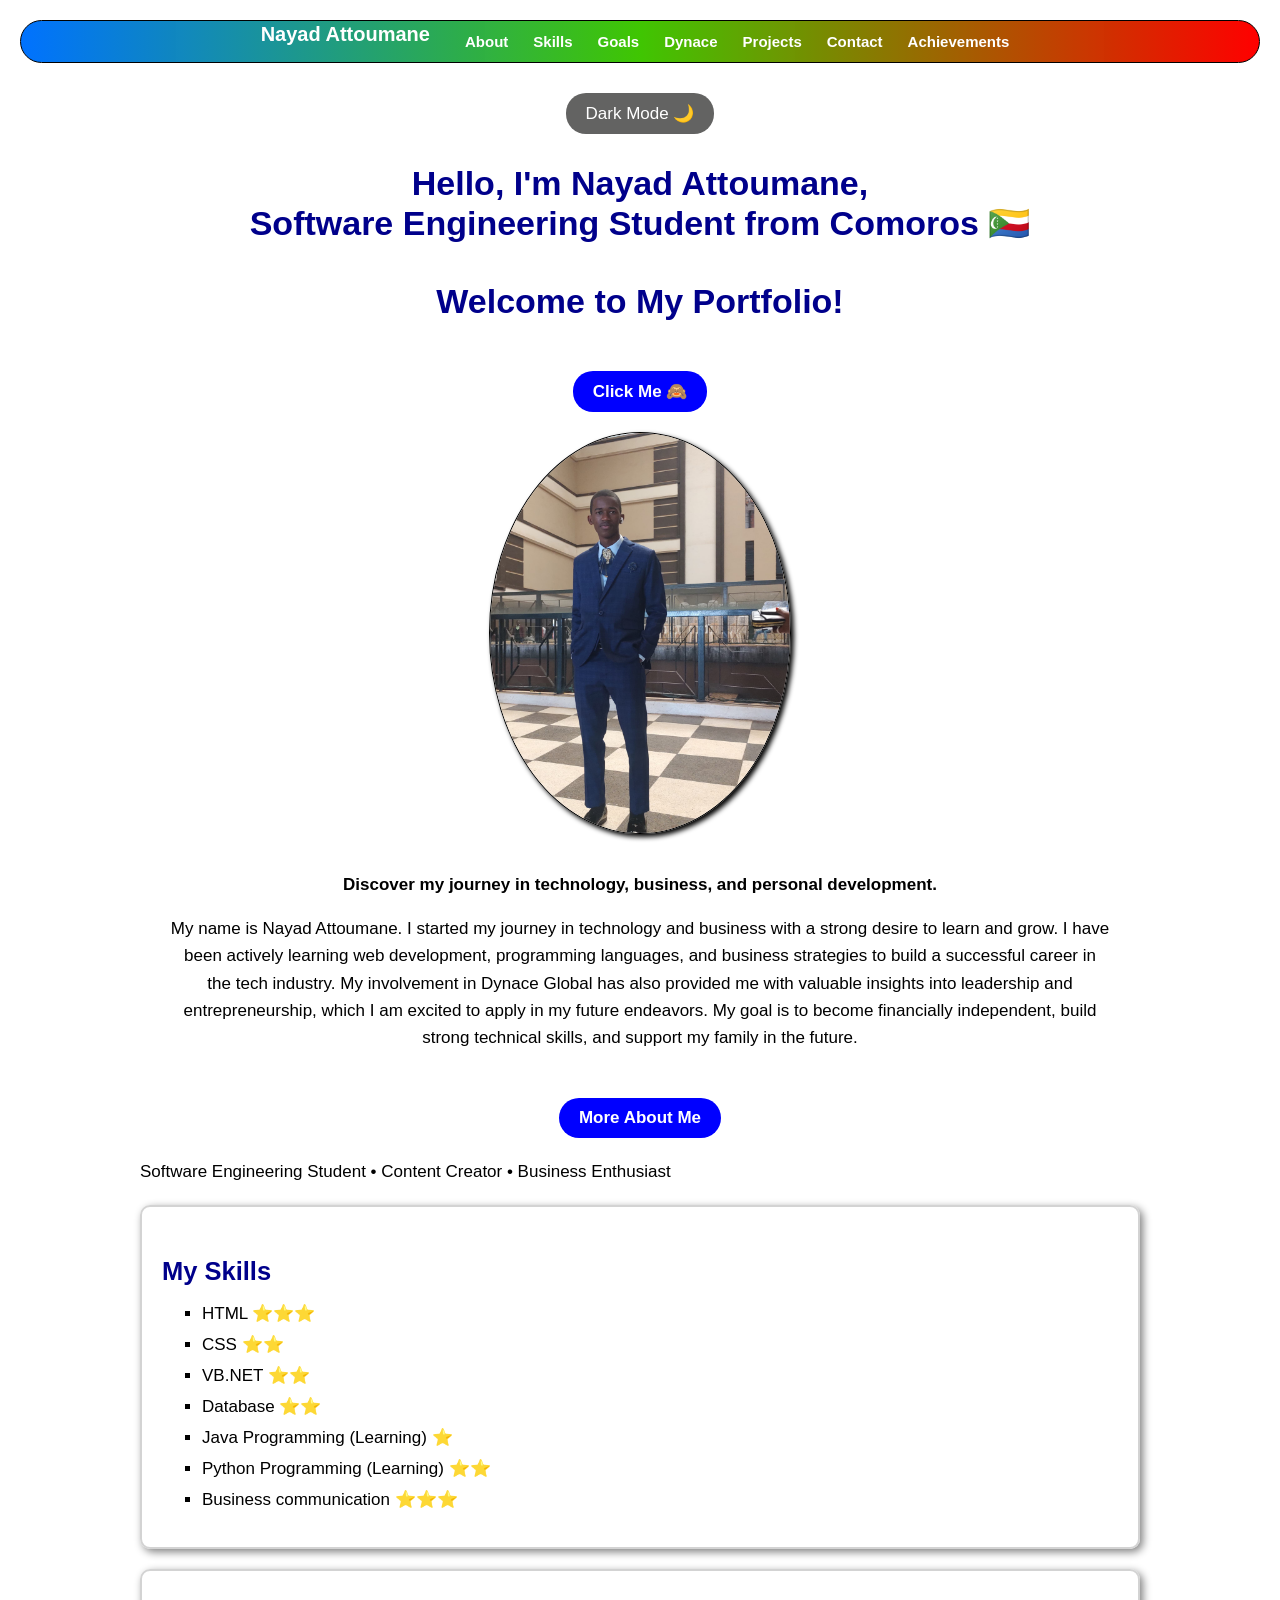
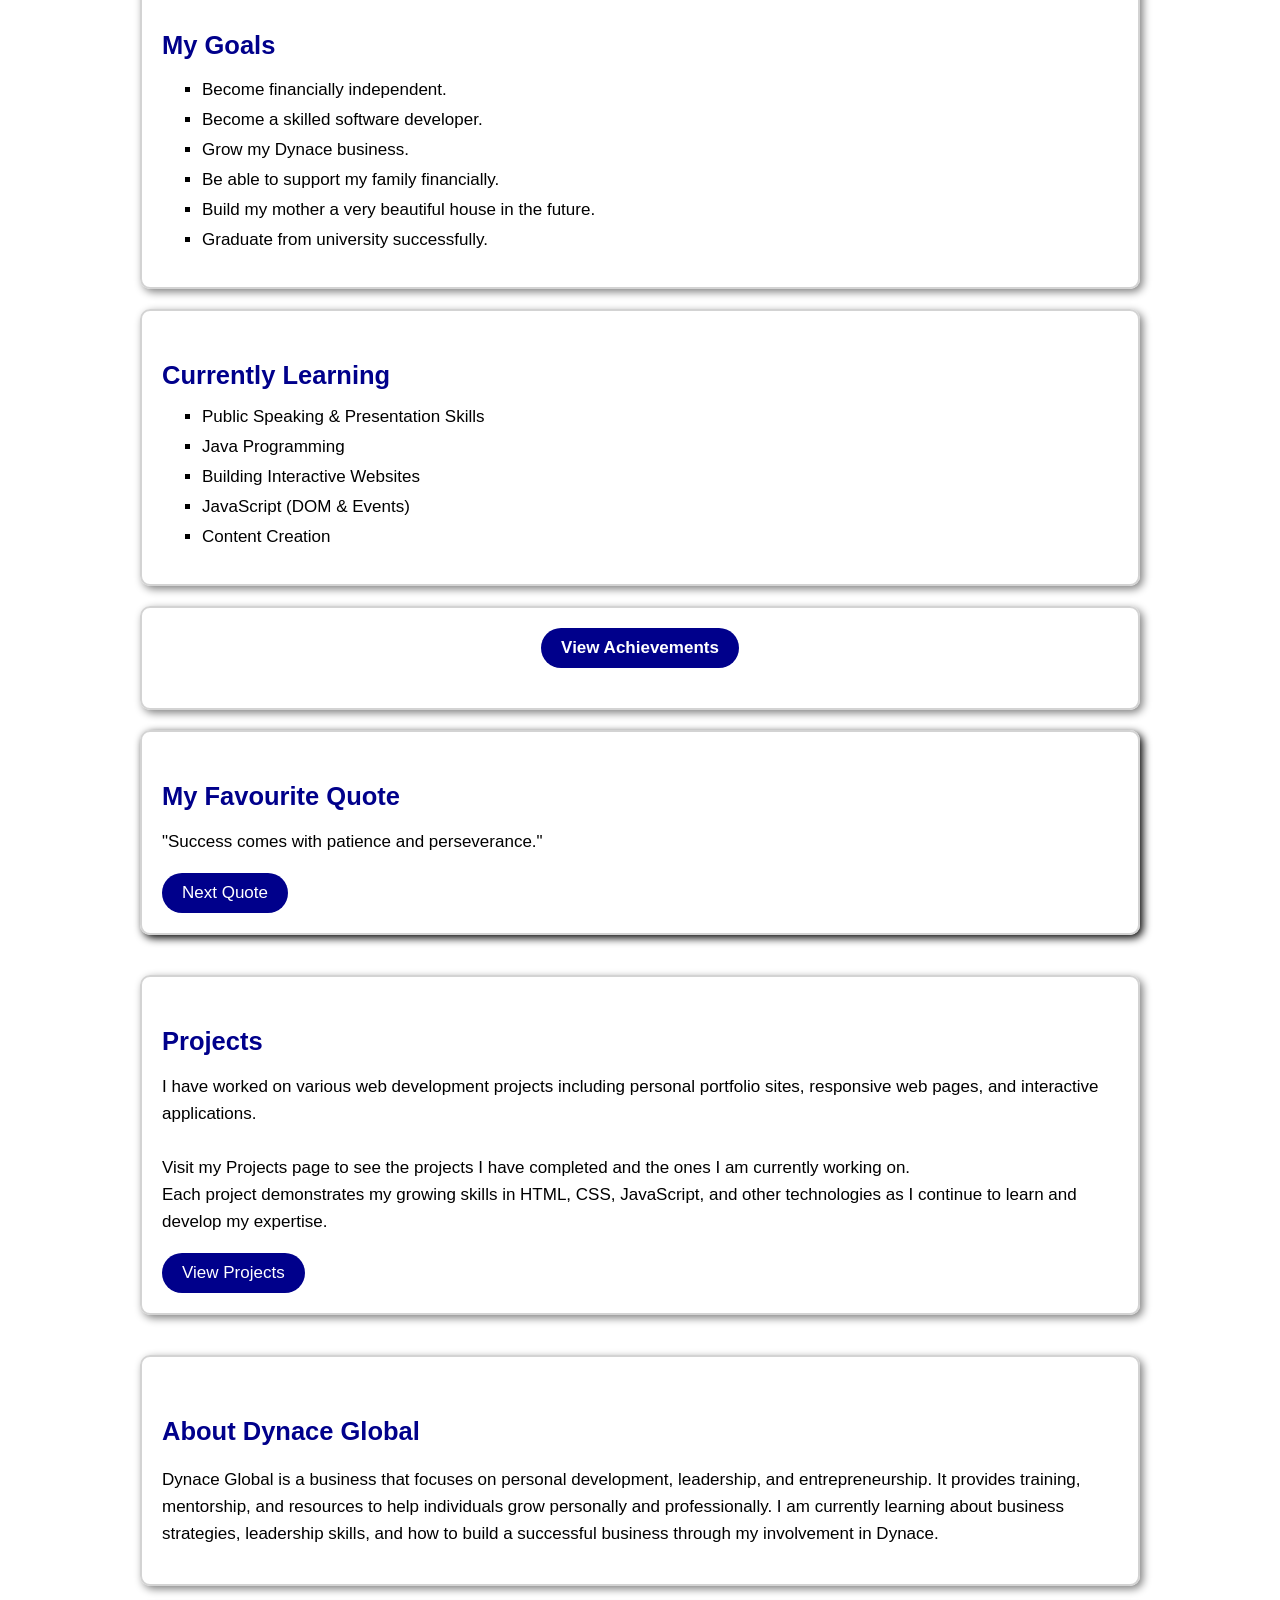
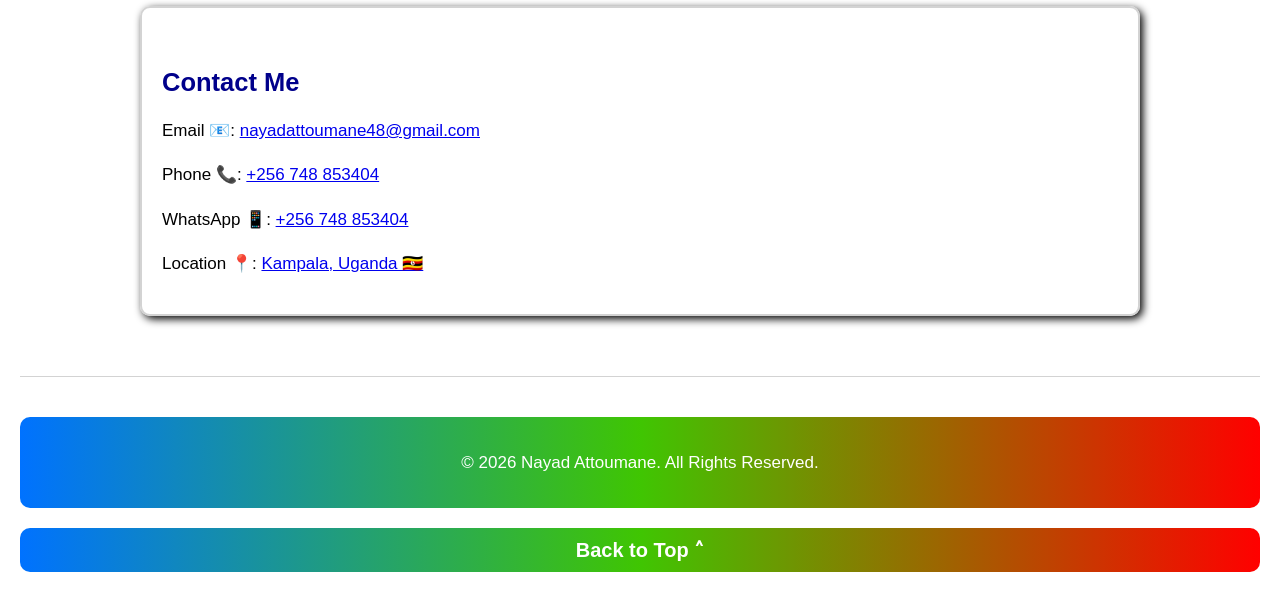
<file: index.html>
<!DOCTYPE html>
<html lang="en">
<head>
    <meta charset="UTF-8">
    <meta name="viewport" content="width=device-width, initial-scale=1.0">
    <title>Personal profile page</title>
    <link rel="stylesheet" href="style.css">
</head>
<body id="top">

    <nav class="navigation">
        <span class="logo">Nayad Attoumane</span>

        <div class="nav-links">
            <a href="#about">About</a>
            <a href="#skills">Skills</a>
            <a href="#goals">Goals</a>
            <a href="#dynace">Dynace</a>
            <a href="#projects">Projects</a>
            <a href="#contact">Contact</a>
            <a href="#achvmnts">Achievements</a>
        </div>
    </nav>

    <div class="main-content">
        <div class="hero">
            <button id="darkBtn">
                Dark Mode 🌙
            </button>
            <h1 id="about">Welcome to Nayad's Portfolio</h1>
            
            <br><button id="btn" class="center-button">
                Click Me 🙈
            </button><br>

        <img alt="my profile image" src="IMG-20250825-WA0004.jpg"><br>

                <p><b>Discover my journey in technology, business, and 
                    personal development.</b></p>
                <p>
                    My name is Nayad Attoumane. I started my journey in technology and business with a strong desire to learn and grow. 
                I have been actively learning web development, programming languages, and business strategies to build a successful career in the tech industry. 
                My involvement in Dynace Global has also provided me with valuable insights into leadership and entrepreneurship, which I am excited to apply in my future endeavors.
                    My goal is to become financially independent, build strong technical skills, and support my family in the future.
                </p>
        </div>

        <button id ="btn2" class="center-button">
            More About Me
        </button><br> 

        <p style="display: block; margin: auto;">
            Software Engineering Student • Content Creator • Business Enthusiast
        </p>

        <div class="Card">
            <h2 id="skills">My Skills</h2>
                <ul>
                    <li>HTML ⭐️⭐️⭐️</li>
                    <li>CSS ⭐️⭐️</li>
                    <li>VB.NET ⭐️⭐️</li>
                    <li>Database ⭐️⭐️</li>
                    <li>Java Programming (Learning) ⭐️</li>
                    <li>Python Programming (Learning) ⭐️⭐️</li>
                    <li>Business communication ⭐️⭐️⭐️</li>
                </ul>
        </div>

        <div class="Card">
            <h2 id="goals">My Goals</h2>
                <ul>
                    <li>Become financially independent.</li>
                    <li>Become a skilled software developer.</li>
                    <li>Grow my Dynace business.</li>
                    <li>Be able to support my family financially.</li>
                    <li>Build my mother a very beautiful house in the future.</li>
                    <li>Graduate from university successfully.</li>
                </ul>
        </div>

        <div class="Card">
            <h2>Currently Learning</h2>
            <ul>
                <li>Public Speaking & Presentation Skills</li>
                <li>Java Programming</li>
                <li>Building Interactive Websites</li>
                <li>JavaScript (DOM & Events)</li>
                <li>Content Creation</li>
            </ul>
        </div>

        <div id="achvmnts" class="Card">
                <div id="achv"><h2 id="achievements">Achievements</h2>
                    <ul>
                        <li>Built my first multi-page portfolio website using HTML, CSS, and JavaScript</li>
                        <li>Started learning JavaScript and adding interactive features to my portfolio</li>
                        <li>Created and consistently shared educational content on social media</li>
                        <li>Joined Dynace Global and developed skills in business, leadership, and public speaking</li>
                    </ul>
                </div>

                <button id="Hidebtn" class="center-button" style="font-weight: bold;">
                    View Achievements
                </button><br>
        </div>

        <div class="card">
            <h2>My Favourite Quote</h2>

            <p id="quote">"Success comes with patience and perseverance."</p>

            <button id="newQuote">Next Quote</button>
        </div><br>


        <div class="Card">
        <h2 id="projects">Projects</h2>
            <p> 
                I have worked on various web development projects including personal portfolio sites, responsive web pages, and interactive applications.<br><br> 
                Visit my Projects page to see the projects I have completed and the ones I am currently working on. <br>
                Each project demonstrates my growing skills in HTML, CSS, JavaScript, and other technologies as I continue to learn and develop my expertise.
            </p>

            <a href="projects.html">
                <button id="project">View Projects </button>
            </a>
        </div><br>

        <div class="Card">
        <h2 id="dynace">About Dynace Global</h2>
            <p>
                Dynace Global is a business that focuses on personal development, leadership, and entrepreneurship. 
                It provides training, mentorship, and resources to help individuals grow personally and professionally. 
                I am currently learning about business strategies, leadership skills, and how to build a successful business through my involvement in Dynace.
            </p>
        </div>

        <div class="card contact-card">
        <h2 id="contact">Contact Me</h2>
            <p>Email 📧: <a href="mailto:nayadattoumane48@gmail.com">nayadattoumane48@gmail.com</a></p>
            <p>Phone 📞: <a href="tel:+256748853404">+256 748 853404</a></p>
            <p>WhatsApp 📱: <a href="https://wa.me/256748853404">+256 748 853404</a></p>
            <p>Location 📍: <a href="https://www.google.com/maps/search/?api=1&query=Kampala,Uganda" target="_blank" rel="noopener noreferrer">Kampala, Uganda 🇺🇬</a></p>
        </div>
    </div><br>

    <hr>
    
    <footer>
        <p>&copy; 2026 Nayad Attoumane. All Rights Reserved.</p>
    </footer>

    <footer class="footer-to-top">
        <a href="#top">Back to Top ˄</a>
    </footer>

    <script src="app.js"></script>

</body>
</html>
</file>
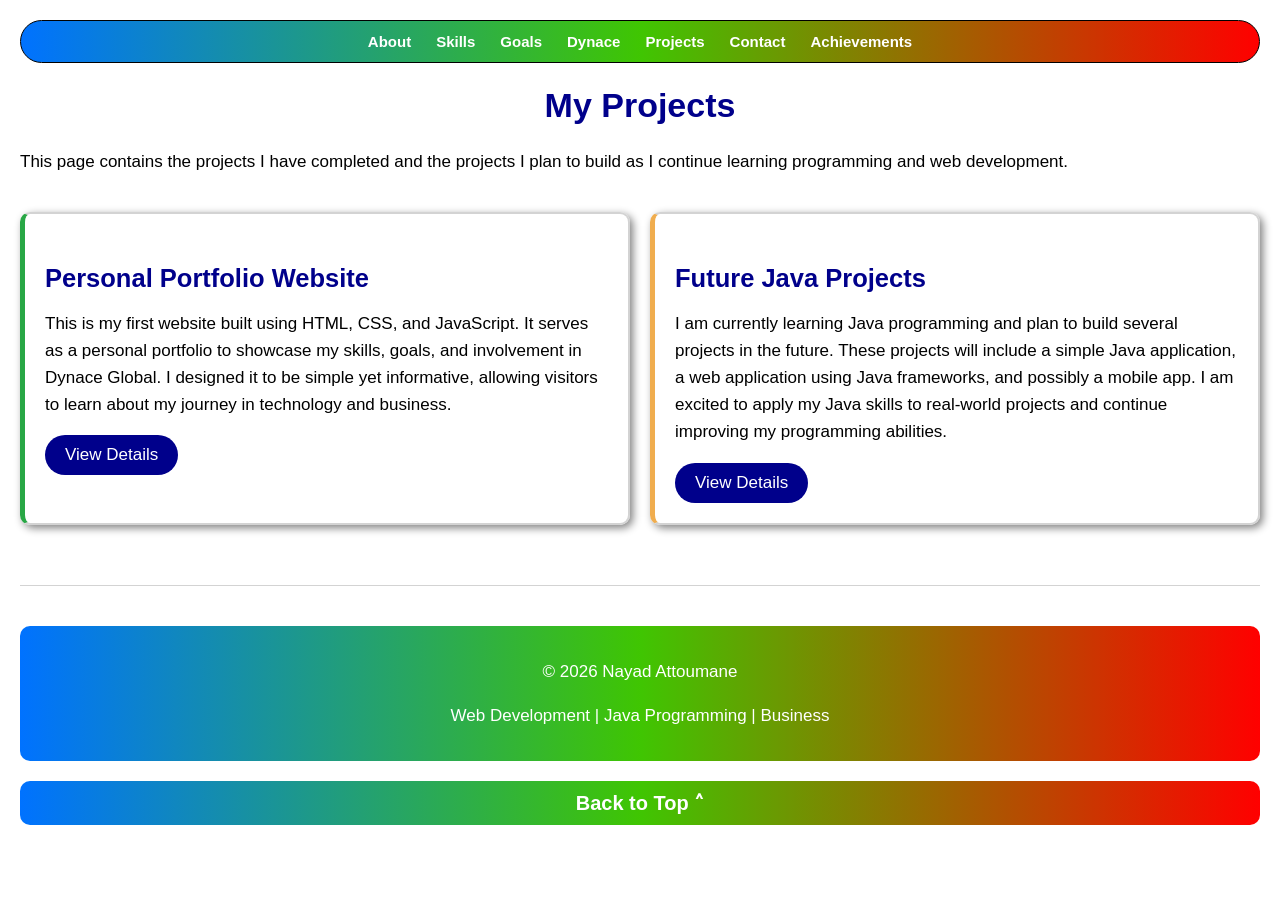
<file: projects.html>
<!DOCTYPE html>
<html lang="en">
<head>
    <meta charset="UTF-8">
    <meta name="viewport" content="width=device-width, initial-scale=1.0">
    <title>My Projects</title>
    <link rel="stylesheet" href="style.css">
</head>
<body id="top">

    <nav>
        <div class="nav-links">
            <a href="index.html#about">About</a>
            <a href="index.html#skills">Skills</a>
            <a href="index.html#goals">Goals</a>
            <a href="index.html#dynace">Dynace</a>
            <a href="index.html#projects">Projects</a>
            <a href="index.html#contact">Contact</a>
            <a href="index.html#achievements">Achievements</a>
        </div>
    </nav>

    <h1>My Projects</h1>
    <p>This page contains the projects I have completed and the projects
         I plan to build as I continue learning programming and web development.</p>

    <div class="container">
        <div class="project-card completed">
            <h2>Personal Portfolio Website</h2>

            <p>
                This is my first website built using HTML, CSS, and JavaScript. 
                It serves as a personal portfolio to showcase my skills, 
                goals, and involvement in Dynace Global. I designed it to be 
                simple yet informative, allowing visitors to learn about my journey 
                in technology and business.
            </p>

            <button class="details-button" data-project="portfolio">View Details</button>

            <div class="project-details">
                <p><strong>Technologies:</strong> HTML, CSS, JavaScript</p>

                <p><strong>What I learned:</strong> Building responsive layouts, styling with CSS, and adding interactive features with JavaScript.</p>

                <p class="completed-status"><strong>Status:</strong> Completed ✅</p>
            </div>
            
        </div>

        <div class="project-card coming-soon">
            <h2>Future Java Projects</h2>

            <p>
                I am currently learning Java programming and plan to build several projects in the future. 
                These projects will include a simple Java application, a web application using Java frameworks, 
                and possibly a mobile app. I am excited to apply my Java skills to real-world projects and 
                continue improving my programming abilities.
            </p>

            <button class="details-button" data-project="java">View Details</button>

            <div class="project-details">
                <p><strong>Technologies: </strong>Java</p>

                <p class="coming-soon-status"><strong>Status: </strong>Coming soon</p>

                <p><strong>Plan: </strong>Resume Java programming and build practical projects as I continue learning.</p>
            </div>

        </div>

    </div><br>

    <hr>
    <footer>
        <p>&copy; 2026 Nayad Attoumane</p>
        <p>Web Development | Java Programming | Business</p>
    </footer>

    <footer class="footer-to-top">
        <a href="#top">Back to Top ˄</a>
    </footer>
    
    <script src="app.js"></script>
</body>
</html>
</file>
<file: style.css>
html {
    scroll-behavior: smooth;
}

body {
    font-size: 17px;
    font-family: 'Poppins', sans-serif;
    margin: 20px;
    background-color: white;
}

.dark-mode {
    background-color: #121212;
    color: white;
}

.dark-mode h1, 
.dark-mode h2,
.dark-mode p, 
.dark-mode li {
    color: white;
}

.dark-mode h1:hover {
    color: #0072ff;
}

.dark-mode .Card,
.dark-mode .card {
    background-color: #1f1f1f;
    color: white;
    border-color: #444;
}

.dark-mode nav, 
.dark-mode footer, 
.dark-mode .footer-to-top {
    background-color: #1a1a1a;
}

.dark-mode button {
    background-color: #2563EB;
    color: white;
}

.dark-mode button:hover {
    background-color: #1D4ED8;
}

#achv{
    display: none;
}

.main-content {
    max-width: 1000px;
    margin: auto;
}

#darkBtn {
    background-color: rgb(99, 99, 98);
    color: white;
}

#darkBtn:hover {
    background-color: black;
    color: white;
}

h1 {
    color: darkblue;
    text-align: center;
    border-radius: 50px;
    transition: color 0.3s ease, transform 0.3s ease;
}

h1:hover {
    transform: scale(1.02);
}

.hero {
    text-align: center;
    padding: 30px;
}

#btn{
    background-color: blue;
    color: white;
    font-weight: bold;
}

#btn:hover {
    background-color: rgb(6, 30, 139);
}

#btn2{
    background-color: blue;
    border: none;
    font-weight: bold;

}

#btn2:hover {
    background-color: rgb(6, 30, 139);
}

#Hidebtn:hover {
    background-color: blue;

}

h2 {
    color: darkblue;
    margin-top: 30px;
    margin-bottom: 15px;
    scroll-margin-top: 120px;
}

h2:hover {
    color: #00C853;
}

p {
    line-height: 1.6;
}

img {
    display: block;
    margin: auto; 
    border-radius: 60%;
    border: 1px solid black;
    box-shadow: 3px 3px 5px black;
    width: 300px;
    height: 400px;
    object-fit: cover;
    transition: 0.3s;
}

img:hover {
    transform: scale(1.05);
}

nav {
    border: 1px solid black;
    border-radius: 50px;
    text-align: center;
    background: linear-gradient(90deg, #0072ff, #3ec500fd, #ff0000);
    padding: 2px;
    display: flex;
    justify-content: center;
    flex-wrap: wrap;
    gap: 5px;
    position: sticky;
    top: 0;
    z-index: 100;
}

.logo {
    font-weight: bold;
    margin-right: 20px;
    color: white;
    font-size: 20px;
}

.logo:hover {
    color: gold;
}

.nav-links {
    display: flex;
    gap: 5px;
}

nav:hover {
    background-color: red;
}

nav a{
    font-weight: bold;
    font-size: 15px;
    color: white;
    text-decoration: none;
    margin: 10px;
}

nav a:hover{
    color: yellow;
}

#about {
    margin-bottom: 30px;
    margin-top: 30px;
    scroll-margin-top: 200px;
    transition: 0.3s;
}

#goals {
    margin-bottom: 20px;
    margin-top: 40px;
}

.card {
    border: 2px solid lightgray;
    border-radius: 10px;
    padding: 20px;
    margin-top: 20px;
    box-shadow: 3px 3px 8px;
    transition: 0.3s;
}

.card:hover {
    transform: translate(-5px);
}

.contact-card a {
    display: inline-block;
    transition: 0.3s ease;
}

.contact-card a:hover {
    text-decoration: underline;
    transform: translateY(-2px);
}

.skills-card li{
    margin-bottom: 10px;
    font-size: 18px;
}

ul {
    list-style-type: square;
}

li {
    margin-bottom: 10px;
}

#dynace {
    margin-bottom: 20px;
    margin-top: 40px;
}

.container {
    display: flex;
    gap: 20px;
}

.container2 {
    display: flex;
    gap: 15px
}

.Card, .project-card {
    border: 2px solid lightgray;
    border-radius: 10px;
    padding: 20px;
    margin-top: 20px;
    box-shadow: 3px 3px 8px gray;
    flex: 1;
    transition: 0.3s;
}

.Card:hover {
    transform: scale(1.02);
}

#projects {
    color: darkblue;
}

.project-card.completed {
    border-left: 5px solid #28a745;
}

.project-card.coming-soon {
    border-left: 5px solid #f0ad4e;
}

.completed-status {
    color: #28a745;
    font-weight: bold;
}

.coming-soon-status {
    color: #f0ad4e;
    font-weight: bold;
}

.project-details {
    max-height: 0;
    opacity: 0;
    overflow: hidden;
    transition: max-height 0.4s ease, opacity 0.3s ease;
}

.project-details.show {
    max-height: 500px;
    opacity: 1;
}

.dark-mode #projects {
    color: white;
}

#projects:hover{
    color: #00C853;
}

.projects-card:hover {
    transform: scale(1.02);
}

button {
    background-color: darkblue;
    color: white;
    border: none;
    border-radius: 20px;
    padding: 10px 20px;
    cursor: pointer;
    font-size: 17px;
    transition: 0.3s;
}

button:hover {
    transform: scale(1.05);
    background-color: #024184;
    color: white;
}

.center-button {
    display: block;
    margin: auto;
}

#achvmnts {
    scroll-margin-top: 120px;
}

#contact {
    margin-bottom: 20px;
    margin-top: 40px;
}

hr {
    border: none;
    height: 1px;
    background-color: lightgray;
    margin: 40px 0;
}

footer {
    margin-top: 30px;
    background: linear-gradient(90deg, #0072ff, #3ec500fd, #ff0000);
    color: white;
    padding: 15px;
    border-radius: 10px;
    text-align: center;
}

footer:hover {
    background-color: red;
}

.footer-to-top {
    margin-top: 20px;
    background: linear-gradient(90deg, #0072ff, #3ec500fd, #ff0000);
    color: white;
    padding: 10px;
    border-radius: 10px;
    text-align: center;
}

.footer-to-top:hover {
    background-color: red;
}

.footer-to-top a {
    color: white;
    text-decoration: none;
    font-weight: bold;
    font-size: 20px;
}

.footer-to-top a:hover {
    color: yellow;
    font-size: 22px;
}

@media (max-width: 600px) {

    nav {
        flex-direction: column;
        align-items: center;
    }

    .nav-links {
        align-items: center;
        gap: 3px;
        display: flex;
        flex-wrap: wrap;
        justify-content: center;
    }

    .container {
        flex-direction: column;
    }

    
}
</file>
